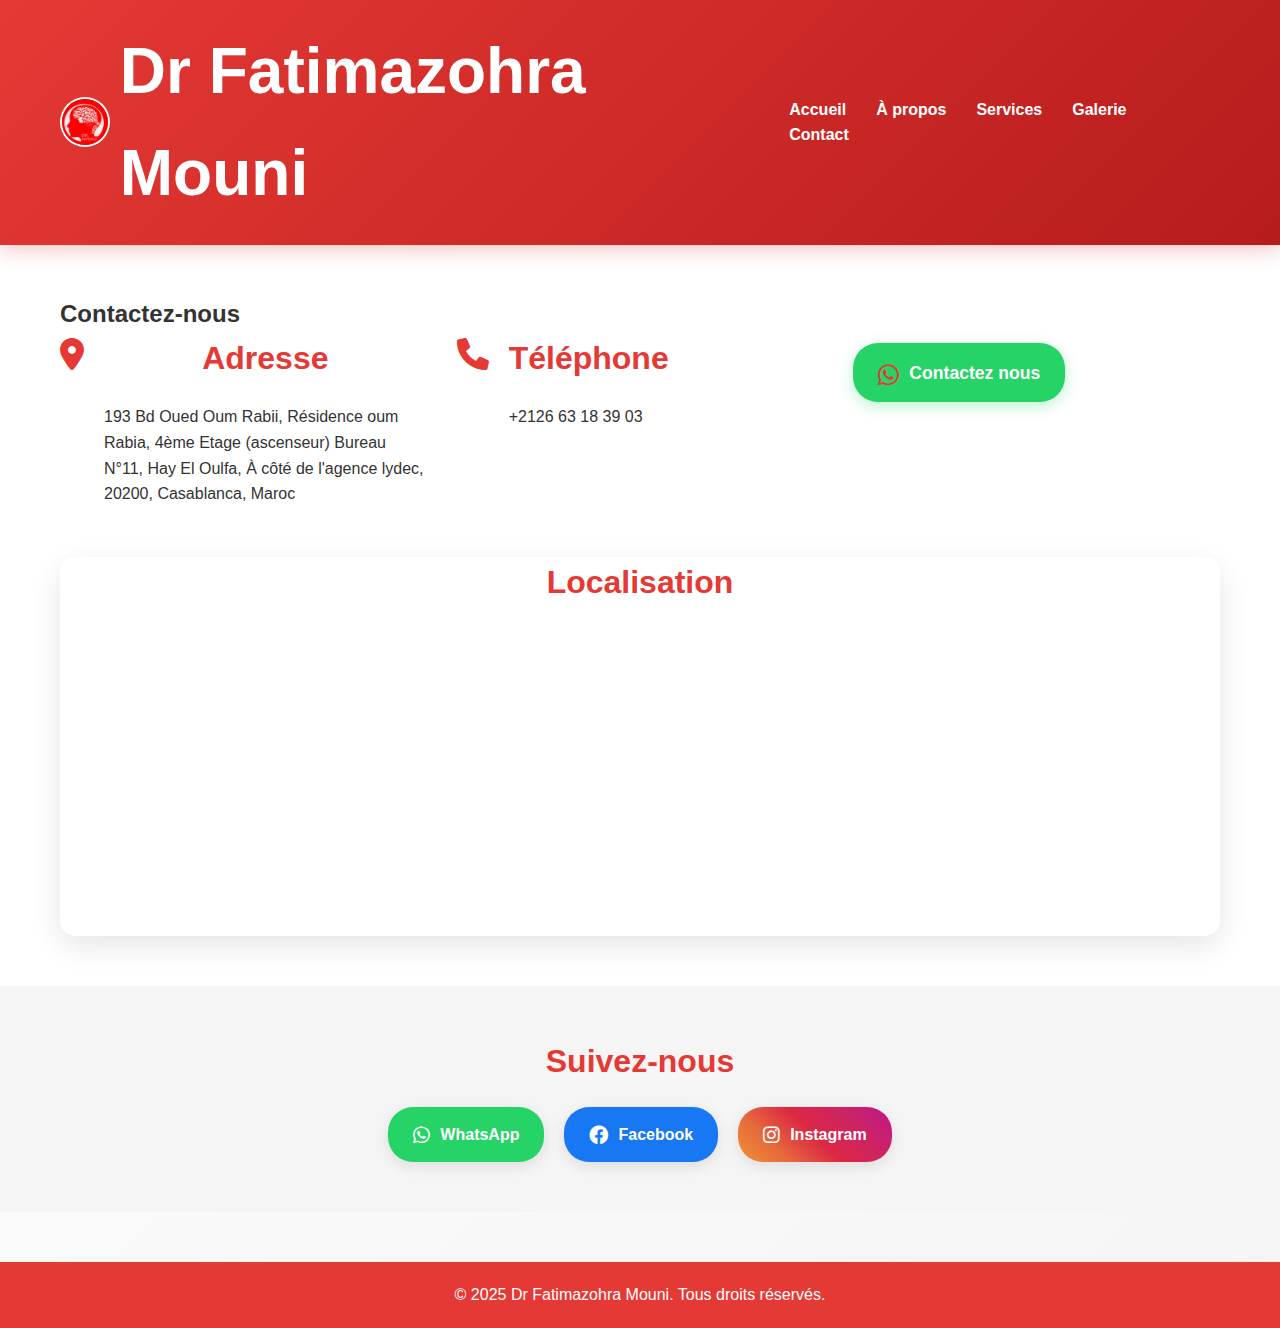
<file: contact.html>
<!DOCTYPE html>
<html lang="fr" dir="ltr">
<head>
    <meta charset="UTF-8">
    <meta name="viewport" content="width=device-width, initial-scale=1.0">
    <title>Dr Fatimazohra Mouni - Contact</title>
    <link rel="stylesheet" href="https://cdnjs.cloudflare.com/ajax/libs/font-awesome/6.0.0/css/all.min.css">
    <link rel="stylesheet" href="styles.css">
</head>
<body>
    <header>
        <div class="container">
            <div class="logo">
                <img src="images.jpg" alt="Logo Dr Mouni" class="logo-img">
                <h1>Dr Fatimazohra Mouni</h1>
            </div>
            <nav>
                <button class="hamburger-menu" id="hamburger-menu">
                    <span class="bar"></span>
                    <span class="bar"></span>
                    <span class="bar"></span>
                </button>
                <ul class="nav-menu" id="nav-menu">
                    <li><a href="index.html" id="nav-home">Accueil</a></li>
                    <li><a href="about.html" id="nav-about">À propos</a></li>
                    <li><a href="services.html" id="nav-services">Services</a></li>
                    <li><a href="gallery.html" id="nav-gallery">Galerie</a></li>
                    <li><a href="contact.html" id="nav-contact">Contact</a></li>
                </ul>
            </nav>
        </div>
    </header>

    <section class="contact-page">
        <div class="container">
            <h2 id="contact-title">Contactez-nous</h2>
            <div class="contact-info">
                <div class="contact-item">
                    <i class="fas fa-map-marker-alt"></i>
                    <div>
                        <h3>Adresse</h3>
                        <p id="address">193 Bd Oued Oum Rabii, Résidence oum Rabia, 4ème Etage (ascenseur) Bureau N°11, Hay El Oulfa, À côté de l'agence lydec, 20200, Casablanca, Maroc</p>
                    </div>
                </div>
                <div class="contact-item">
                    <i class="fas fa-phone"></i>
                    <div>
                        <h3>Téléphone</h3>
                        <p id="phone">+2126 63 18 39 03</p>
                    </div>
                </div>
                <div class="contact-item whatsapp-contact">
                    <a href="https://wa.me/212663183903" class="whatsapp-btn-large" target="_blank">
                        <i class="fab fa-whatsapp"></i>
                        <span id="whatsapp-text">Contactez nous</span>
                    </a>
                </div>
            </div>
            <div class="map-container">
                <h3>Localisation</h3>
                <iframe src="https://www.google.com/maps/embed?pb=!1m18!1m12!1m3!1d3320.123456789012!2d-7.700778958340755!3d33.548934496355564!2m3!1f0!2f0!3f0!3m2!1i1024!2i768!4f13.1!3m3!1m2!1s0x0%3A0x0!2zMzPCsDoyJzIwLjAiTiA3wrA0MicwOC4yIlc!5e0!3m2!1sfr!2sma!4v1630000000000!5m2!1sfr!2sma" width="100%" height="300" style="border:0;" allowfullscreen="" loading="lazy"></iframe>
            </div>
        </div>
    </section>

    <section class="social">
        <div class="container">
            <h3 id="social-title">Suivez-nous</h3>
            <div class="social-buttons">
                <a href="https://wa.me/212522916383" class="social-btn whatsapp" target="_blank"><i class="fab fa-whatsapp"></i> WhatsApp</a>
                <a href="https://www.facebook.com/Dr.Mouni.Neurologue/" class="social-btn facebook" target="_blank"><i class="fab fa-facebook"></i> Facebook</a>
                <a href="https://www.instagram.com/dr_mounifatimazohra_neurologue" class="social-btn instagram" target="_blank"><i class="fab fa-instagram"></i> Instagram</a>
            </div>
        </div>
    </section>

    <footer>
        <div class="container">
            <p>&copy; 2025 Dr Fatimazohra Mouni. Tous droits réservés.</p>
        </div>
    </footer>

    <script src="script.js"></script>
</body>
</html>
</file>
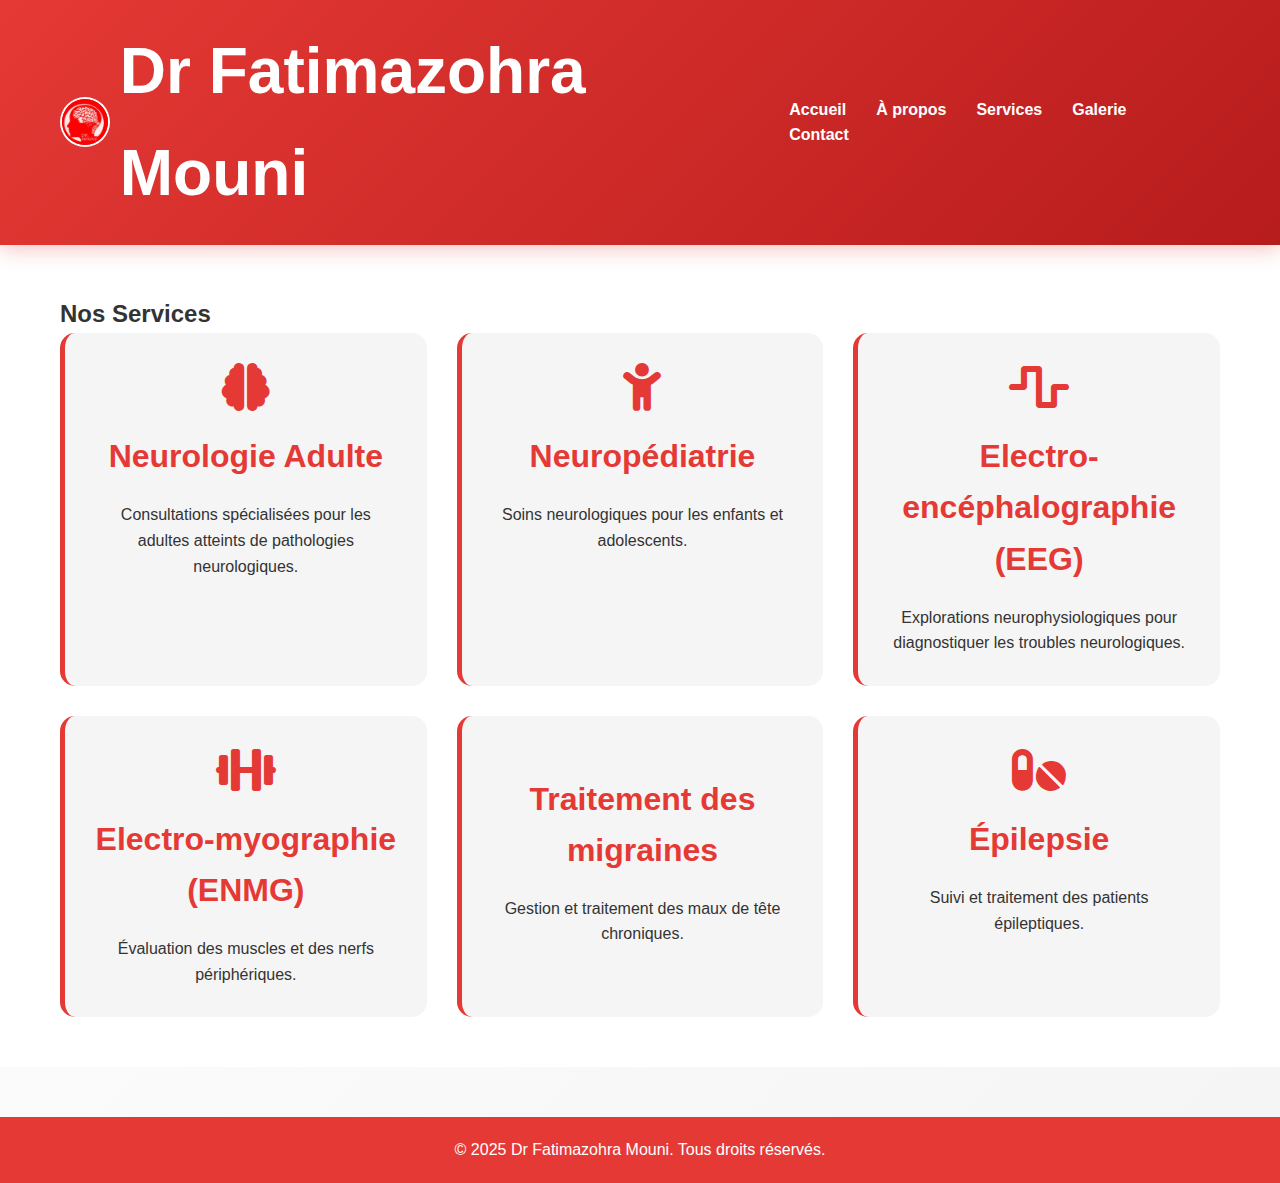
<file: services.html>
<!DOCTYPE html>
<html lang="fr" dir="ltr">
<head>
    <meta charset="UTF-8">
    <meta name="viewport" content="width=device-width, initial-scale=1.0">
    <title>Dr Fatimazohra Mouni - Services</title>
    <link rel="stylesheet" href="https://cdnjs.cloudflare.com/ajax/libs/font-awesome/6.0.0/css/all.min.css">
    <link rel="stylesheet" href="styles.css">
</head>
<body>
    <header>
        <div class="container">
            <div class="logo">
                <img src="images.jpg" alt="Logo Dr Mouni" class="logo-img">
                <h1>Dr Fatimazohra Mouni</h1>
            </div>
            <nav>
                <button class="hamburger-menu" id="hamburger-menu">
                    <span class="bar"></span>
                    <span class="bar"></span>
                    <span class="bar"></span>
                </button>
                <ul class="nav-menu" id="nav-menu">
                    <li><a href="index.html" id="nav-home">Accueil</a></li>
                    <li><a href="about.html" id="nav-about">À propos</a></li>
                    <li><a href="services.html" id="nav-services">Services</a></li>
                    <li><a href="gallery.html" id="nav-gallery">Galerie</a></li>
                    <li><a href="contact.html" id="nav-contact">Contact</a></li>
                </ul>
            </nav>
        </div>
    </header>

    <section class="services-page">
        <div class="container">
            <h2 id="services-title">Nos Services</h2>
            <div class="services-grid">
                <div class="service-item">
                    <i class="fas fa-brain"></i>
                    <h3>Neurologie Adulte</h3>
                    <p>Consultations spécialisées pour les adultes atteints de pathologies neurologiques.</p>
                </div>
                <div class="service-item">
                    <i class="fas fa-child"></i>
                    <h3>Neuropédiatrie</h3>
                    <p>Soins neurologiques pour les enfants et adolescents.</p>
                </div>
                <div class="service-item">
                    <i class="fas fa-wave-square"></i>
                    <h3>Electro-encéphalographie (EEG)</h3>
                    <p>Explorations neurophysiologiques pour diagnostiquer les troubles neurologiques.</p>
                </div>
                <div class="service-item">
                    <i class="fas fa-dumbbell"></i>
                    <h3>Electro-myographie (ENMG)</h3>
                    <p>Évaluation des muscles et des nerfs périphériques.</p>
                </div>
                <div class="service-item">
                    <i class="fas fa-headache"></i>
                    <h3>Traitement des migraines</h3>
                    <p>Gestion et traitement des maux de tête chroniques.</p>
                </div>
                <div class="service-item">
                    <i class="fas fa-pills"></i>
                    <h3>Épilepsie</h3>
                    <p>Suivi et traitement des patients épileptiques.</p>
                </div>
            </div>
        </div>
    </section>

    <footer>
        <div class="container">
            <p>&copy; 2025 Dr Fatimazohra Mouni. Tous droits réservés.</p>
        </div>
    </footer>

    <script src="script.js"></script>
</body>
</html>
</file>
<file: styles.css>
/* Futuristic Red and White Theme */
:root {
    --primary-red: #e53935;
    --secondary-red: #b71c1c;
    --white: #ffffff;
    --light-gray: #f5f5f5;
    --dark-gray: #333333;
    --accent: #ff1744;
}

* {
    margin: 0;
    padding: 0;
    box-sizing: border-box;
}

body {
    font-family: 'Arial', sans-serif;
    line-height: 1.6;
    color: var(--dark-gray);
    background: linear-gradient(135deg, var(--white) 0%, var(--light-gray) 100%);
}

.container {
    max-width: 1200px;
    margin: 0 auto;
    padding: 0 20px;
}

header {
    background: linear-gradient(135deg, var(--primary-red) 0%, var(--secondary-red) 100%);
    color: var(--white);
    padding: 20px 0;
    box-shadow: 0 4px 20px rgba(229, 57, 53, 0.3);
    position: relative;
}

header .container {
    display: flex;
    justify-content: space-between;
    align-items: center;
}

header nav {
    display: flex;
    align-items: center;
}

.hamburger-menu {
    display: none;
    flex-direction: column;
    justify-content: space-around;
    width: 30px;
    height: 30px;
    background: transparent;
    border: none;
    cursor: pointer;
    padding: 0;
    margin-right: 15px;
}

.bar {
    width: 30px;
    height: 3px;
    background: var(--white);
    border-radius: 10px;
    transition: all 0.3s ease;
}

.hamburger-menu.active .bar:nth-child(1) {
    transform: rotate(45deg) translate(5px, 5px);
}

.hamburger-menu.active .bar:nth-child(2) {
    opacity: 0;
}

.hamburger-menu.active .bar:nth-child(3) {
    transform: rotate(-45deg) translate(7px, -6px);
}

.logo {
    display: flex;
    align-items: center;
    font-size: 2rem;
}

.logo-img {
    width: 50px;
    height: 50px;
    border-radius: 50%;
    margin-right: 10px;
    border: 2px solid var(--white);
}

.nav-menu {
    list-style: none;
    display: flex;
    margin: 0;
    padding: 0;
    flex-wrap: wrap;
}

.nav-menu li {
    margin: 0 15px;
}

.nav-menu a {
    color: var(--white);
    text-decoration: none;
    font-weight: bold;
    transition: color 0.3s ease;
}

.nav-menu a:hover {
    color: var(--accent);
}


.lang-btn:hover {
    background: var(--secondary-red);
    transform: translateY(-2px);
}

.hero {
    background: linear-gradient(135deg, var(--white) 0%, var(--light-gray) 50%, var(--primary-red) 100%);
    padding: 50px 0;
    text-align: center;
}

.hero-content {
    display: flex;
    flex-direction: column;
    align-items: center;
}

.doctor-photo {
    width: 150px;
    height: 150px;
    border-radius: 50%;
    border: 5px solid var(--primary-red);
    box-shadow: 0 8px 25px rgba(229, 57, 53, 0.4);
    margin-bottom: 20px;
}

.hero-text h2 {
    font-size: 2.5rem;
    margin-bottom: 10px;
    color: var(--primary-red);
}

.hero-text p {
    font-size: 1.2rem;
    margin-bottom: 10px;
}

.rating {
    color: #ffd700;
    font-size: 1.5rem;
}

.rating span {
    color: var(--dark-gray);
    margin-left: 10px;
}

.appointment-btn {
    display: inline-block;
    background: var(--accent);
    color: var(--white);
    padding: 15px 30px;
    border-radius: 25px;
    text-decoration: none;
    font-weight: bold;
    font-size: 1.1rem;
    margin-top: 20px;
    transition: all 0.3s ease;
    box-shadow: 0 4px 15px rgba(255, 23, 68, 0.3);
}

.appointment-btn:hover {
    background: var(--secondary-red);
    transform: translateY(-2px);
    box-shadow: 0 6px 20px rgba(255, 23, 68, 0.4);
}

section {
    padding: 50px 0;
}

.about, .contact, .services {
    background: var(--white);
    margin: 20px 0;
    border-radius: 15px;
    box-shadow: 0 10px 30px rgba(0, 0, 0, 0.1);
    border-left: 5px solid var(--primary-red);
}

h3 {
    color: var(--primary-red);
    font-size: 2rem;
    margin-bottom: 20px;
    text-align: center;
}

.about p, .contact p, .services ul {
    font-size: 1.1rem;
    line-height: 1.8;
    max-width: 800px;
    margin: 0 auto;
}

.services ul {
    list-style: none;
    display: grid;
    grid-template-columns: repeat(auto-fit, minmax(250px, 1fr));
    gap: 15px;
}

.services li {
    background: var(--light-gray);
    padding: 15px;
    border-radius: 10px;
    border-left: 3px solid var(--primary-red);
    transition: transform 0.3s ease;
}

.services li:hover {
    transform: translateY(-5px);
    box-shadow: 0 5px 15px rgba(229, 57, 53, 0.2);
}

.social {
    background: var(--light-gray);
    text-align: center;
    padding: 50px 0;
}

.social-buttons {
    display: flex;
    justify-content: center;
    gap: 20px;
    flex-wrap: wrap;
}

.social-btn {
    display: inline-flex;
    align-items: center;
    padding: 15px 25px;
    border-radius: 25px;
    text-decoration: none;
    font-weight: bold;
    transition: all 0.3s ease;
    box-shadow: 0 4px 15px rgba(0, 0, 0, 0.1);
}

.social-btn i {
    margin-right: 10px;
    font-size: 1.2rem;
}

.whatsapp {
    background: #25d366;
    color: var(--white);
}

.whatsapp:hover {
    background: #128c7e;
    transform: translateY(-2px);
}

.facebook {
    background: #1877f2;
    color: var(--white);
}

.facebook:hover {
    background: #166fe5;
    transform: translateY(-2px);
}

.instagram {
    background: linear-gradient(45deg, #f09433 0%,#e6683c 25%,#dc2743 50%,#cc2366 75%,#bc1888 100%);
    color: var(--white);
}

.instagram:hover {
    transform: translateY(-2px);
}

footer {
    background: var(--primary-red);
    color: var(--white);
    text-align: center;
    padding: 20px 0;
    margin-top: 50px;
}

/* Futuristic animations */
@keyframes glow {
    0% { box-shadow: 0 0 5px var(--primary-red); }
    50% { box-shadow: 0 0 20px var(--primary-red), 0 0 30px var(--primary-red); }
    100% { box-shadow: 0 0 5px var(--primary-red); }
}

.hero {
    animation: glow 3s ease-in-out infinite alternate;
}

/* Page specific styles */
.about-page, .services-page, .gallery, .contact-page {
    padding: 50px 0;
    background: var(--white);
}

.about-content {
    display: flex;
    flex-wrap: wrap;
    align-items: center;
    gap: 30px;
}

.about-photo {
    width: 200px;
    height: 200px;
    border-radius: 50%;
    border: 5px solid var(--primary-red);
    box-shadow: 0 8px 25px rgba(229, 57, 53, 0.4);
}

.about-text {
    flex: 1;
    min-width: 300px;
}

.services-grid {
    display: grid;
    grid-template-columns: repeat(auto-fit, minmax(300px, 1fr));
    gap: 30px;
}

.service-item {
    background: var(--light-gray);
    padding: 30px;
    border-radius: 15px;
    text-align: center;
    border-left: 5px solid var(--primary-red);
    transition: transform 0.3s ease, box-shadow 0.3s ease;
}

.service-item:hover {
    transform: translateY(-10px);
    box-shadow: 0 15px 35px rgba(229, 57, 53, 0.2);
}

.service-item i {
    font-size: 3rem;
    color: var(--primary-red);
    margin-bottom: 20px;
}

.gallery-grid {
    display: grid;
    grid-template-columns: repeat(auto-fit, minmax(300px, 1fr));
    gap: 30px;
}

.gallery-item {
    background: var(--light-gray);
    border-radius: 15px;
    overflow: hidden;
    box-shadow: 0 10px 30px rgba(0, 0, 0, 0.1);
    transition: transform 0.3s ease;
}

.gallery-item:hover {
    transform: translateY(-5px);
}

.gallery-item img {
    width: 100%;
    height: 200px;
    object-fit: cover;
}

.gallery-item p {
    padding: 15px;
    margin: 0;
    text-align: center;
    color: var(--dark-gray);
}

.contact-info {
    display: grid;
    grid-template-columns: repeat(auto-fit, minmax(250px, 1fr));
    gap: 30px;
    margin-bottom: 50px;
}

.contact-item {
    display: flex;
    align-items: flex-start;
    gap: 20px;
}

.contact-item i {
    font-size: 2rem;
    color: var(--primary-red);
    margin-top: 5px;
}

.whatsapp-btn-large {
    display: inline-flex;
    align-items: center;
    background: #25d366;
    color: var(--white);
    padding: 15px 25px;
    border-radius: 25px;
    text-decoration: none;
    font-weight: bold;
    font-size: 1.1rem;
    transition: all 0.3s ease;
    box-shadow: 0 4px 15px rgba(37, 211, 102, 0.3);
    margin-top: 10px;
}

.whatsapp-btn-large:hover {
    background: #128c7e;
    transform: translateY(-2px);
    box-shadow: 0 6px 20px rgba(37, 211, 102, 0.4);
}

.whatsapp-btn-large i {
    margin-right: 10px;
    font-size: 1.5rem;
}

.map-container {
    border-radius: 15px;
    overflow: hidden;
    box-shadow: 0 10px 30px rgba(0, 0, 0, 0.1);
}

/* Responsive */
@media (max-width: 768px) {
    .logo h1 {
        font-size: 1.5rem;
    }
    .hero-text h2 {
        font-size: 2rem;
    }
    .services ul, .services-grid, .gallery-grid {
        grid-template-columns: 1fr;
    }
    .about-content {
        flex-direction: column;
        text-align: center;
    }
    .contact-info {
        grid-template-columns: 1fr;
    }
    .hamburger-menu {
        display: flex;
    }
    .nav-menu {
        position: absolute;
        top: 100%;
        left: 0;
        right: 0;
        background: var(--primary-red);
        flex-direction: column;
        width: 100%;
        margin-top: 0;
        max-height: 0;
        overflow: hidden;
        transition: max-height 0.3s ease;
        z-index: 1000;
    }
    .nav-menu.active {
        max-height: 300px;
    }
    .nav-menu li {
        margin: 0;
        text-align: center;
        border-bottom: 1px solid rgba(255, 255, 255, 0.1);
    }
    .nav-menu li:last-child {
        border-bottom: none;
    }
    .nav-menu a {
        display: block;
        padding: 15px;
    }
    header .container {
        flex-direction: column;
        text-align: center;
    }
    header nav {
        position: relative;
        display: flex;
        justify-content: flex-end;
        align-items: center;
        width: 100%;
        margin-top: 10px;
    }
}
</file>
